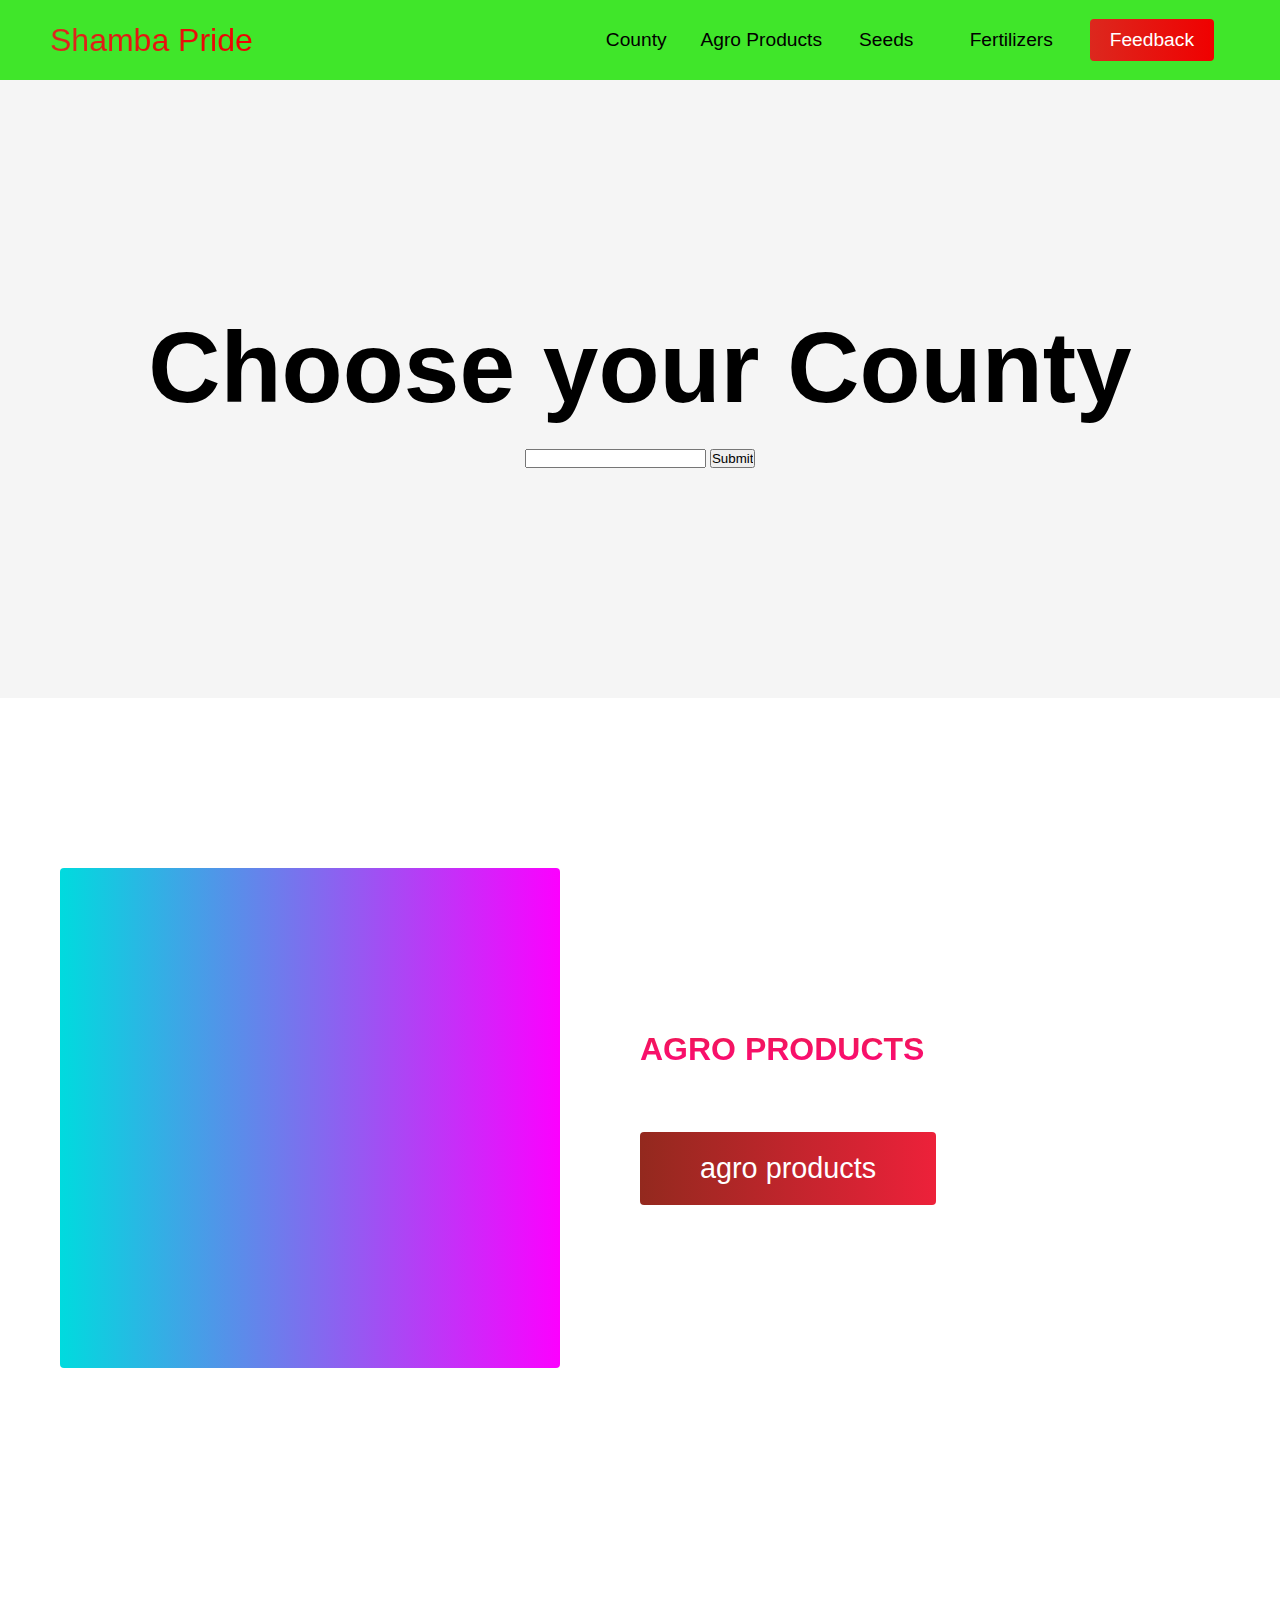
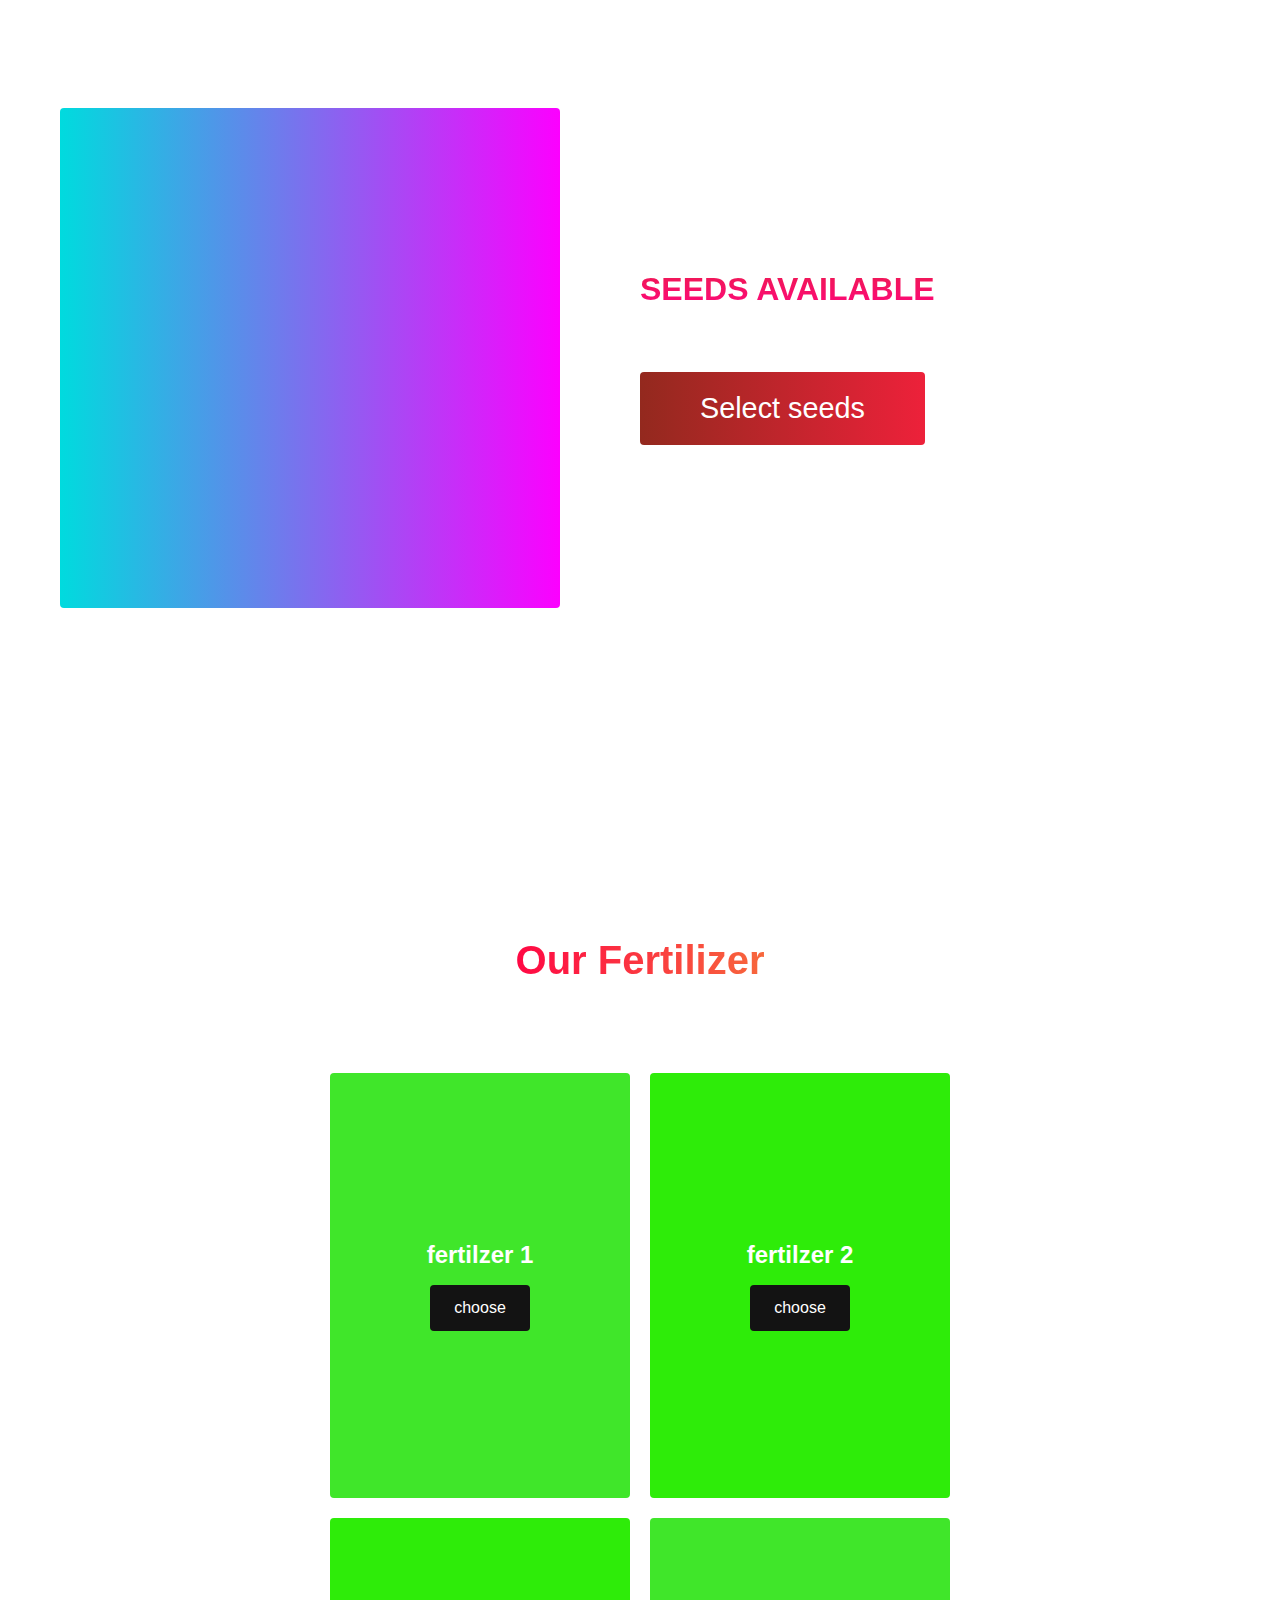
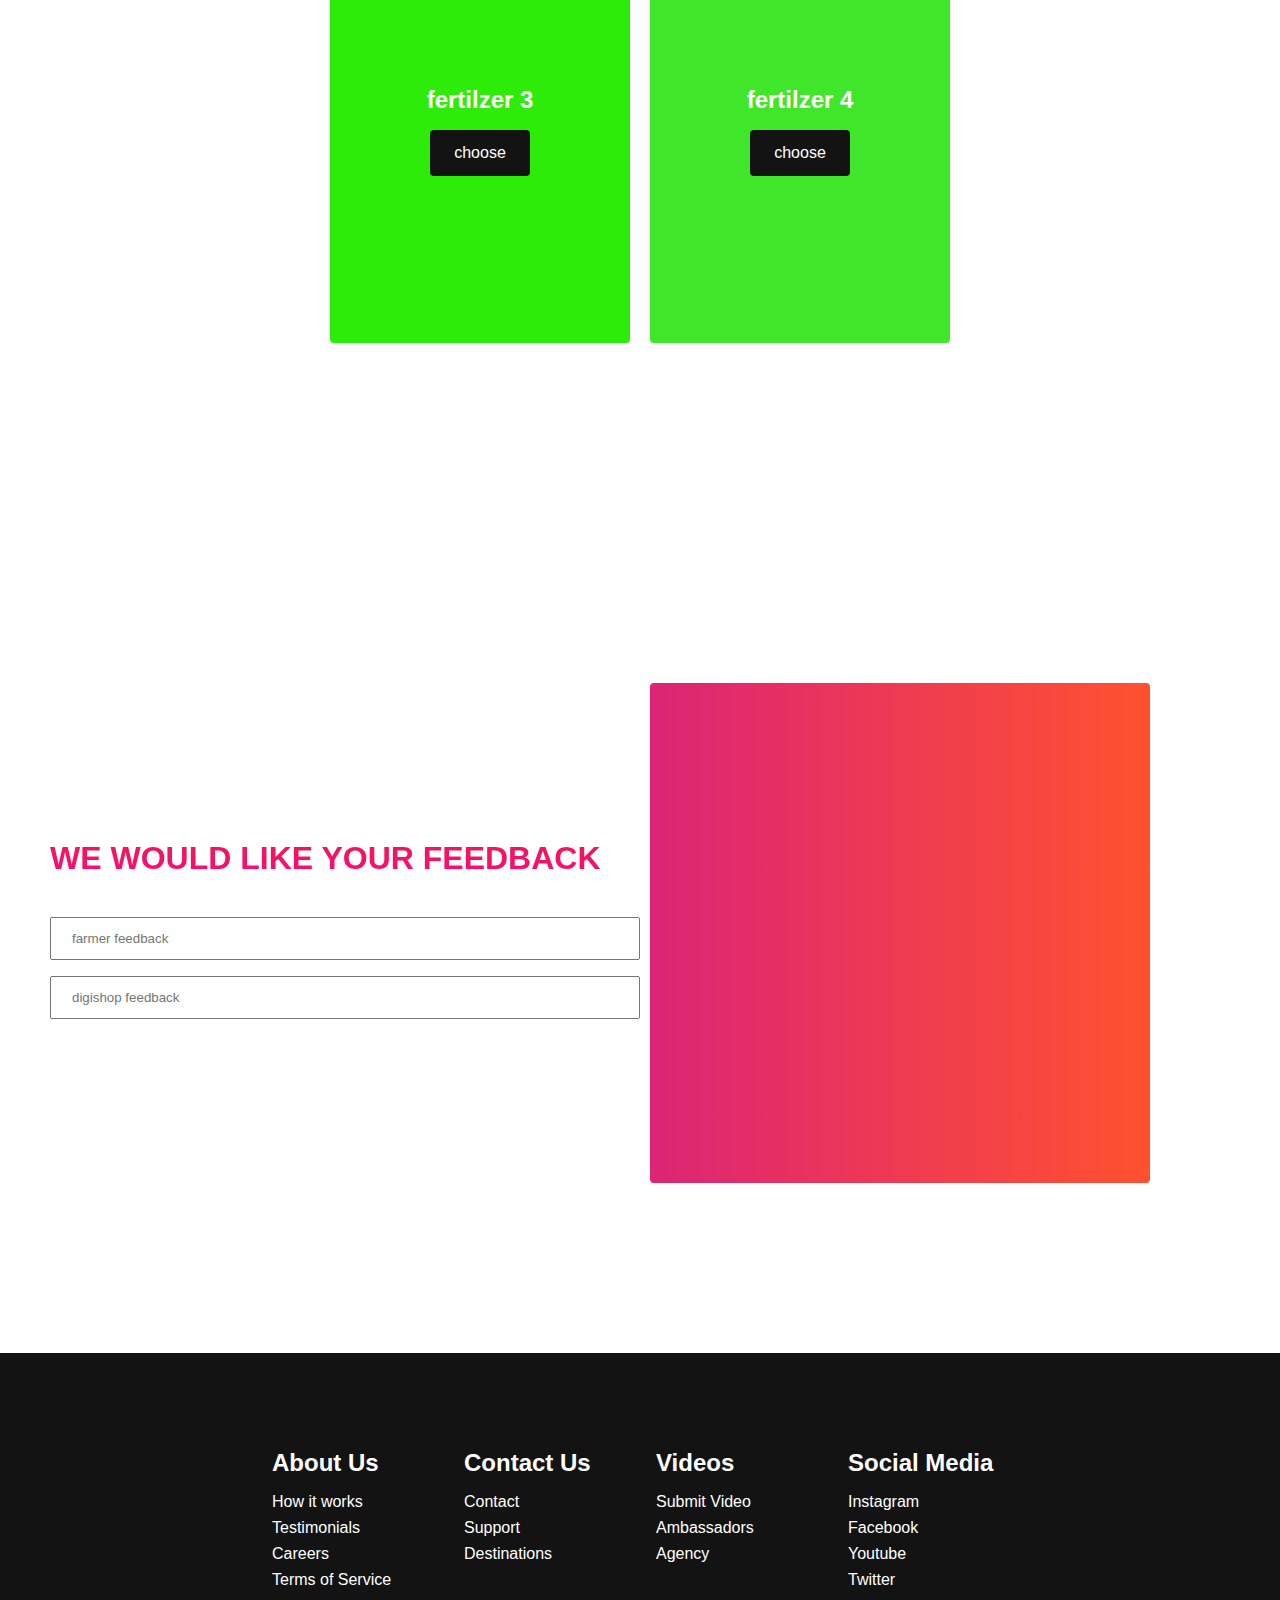
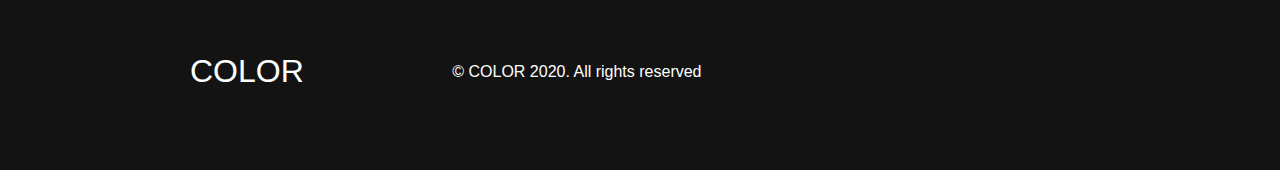
<file: home page/index.html>
<!DOCTYPE html>
<html lang="en">
  <head>
    <meta charset="UTF-8" />
    <meta name="viewport" content="width=device-width, initial-scale=1.0" />
    <title>Shamba pride feedback page</title>
    <link rel="stylesheet" href="styles.css" />
    <link
      rel="stylesheet"
      href="https://use.fontawesome.com/releases/v5.14.0/css/all.css"
      integrity="sha384-HzLeBuhoNPvSl5KYnjx0BT+WB0QEEqLprO+NBkkk5gbc67FTaL7XIGa2w1L0Xbgc"
      crossorigin="anonymous"
    />
  </head>
  <body>
    <!-- Navbar Section -->
    <nav class="navbar">
      <div class="navbar__container">
        <a href="#home" id="navbar__logo">Shamba Pride</a>
        <div class="navbar__toggle" id="mobile-menu">
          <span class="bar"></span> <span class="bar"></span>
          <span class="bar"></span>
        </div>
        <ul class="navbar__menu">
          <li class="navbar__item">
            <a href="#county" class="navbar__links" id="county-page">County</a>
          </li>
          <li class="navbar__item">
            <a href="#agro-products" class="navbar__links" id="AgroProducts-page">Agro Products</a>
          </li>
          <li class="navbar__item">
            <a href="#seeds" class="navbar__links" id="seeds-page">Seeds</a>
          </li>
          <li class="navbar__item">
            <a href="#fertilizers" class="navbar__links" id="fertilizers-page"
              >Fertilizers</a
            >
          </li>
          <li class="navbar__btn">
            <a href="#sign-up" class="button" id="signup">Feedback</a>
          </li>
        </ul>
      </div>
    </nav>

    <!-- county Section -->
    <div class="hero" id="county">
      <div class="hero__container">
        <h1 class="hero__heading">Choose your County</h1>
        <form action="/action_page.php" method="get">
  <label for="county"></label>
  <input list="county" name="county" id="county">
  <datalist id="county">
    <option value="Nyeri">
    <option value="Isiolo">
    <option value="Kiambu">
    <option value="Kajiado">
  </datalist>
  <input type="submit">
</form>
        
      </div>
    </div>

    <!-- agro-products Section -->
    <div class="main" id="agro-products">
      <div class="main__container">
        <div class="main__img--container">
          <div class="main__img--card"><i class="fas fa-layer-group"></i></div>
        </div>
        <div class="main__content">
          <h1>agro products</h1>
          <button class="main__btn"><a href="#">agro products</a></button>
        </div>
      </div>
    </div>

     <!-- seeds Section -->
    <div class="main" id="seeds">
      <div class="main__container">
        <div class="main__img--container">
          <div class="main__img--card"><i class="fas fa-layer-group"></i></div>
        </div>
        <div class="main__content">
          <h1>Seeds available</h1>
          <button class="main__btn"><a href="#">Select seeds</a></button>
        </div>
      </div>
    </div>

    <!-- fertilizer Section -->
    <div class="services" id="fertilizers">
      <h1>Our Fertilizer</h1>
      <div class="services__wrapper">
        <div class="services__card">
          <h2>fertilzer 1</h2>
          <div class="services__btn"><button>choose</button></div>
        </div>
        <div class="services__card">
          <h2>fertilzer 2</h2>
          <div class="services__btn"><button>choose</button></div>
        </div>
        <div class="services__card">
          <h2>fertilzer 3</h2>
          <div class="services__btn"><button>choose</button></div>
        </div>
        <div class="services__card">
          <h2>fertilzer 4</h2>
          <div class="services__btn"><button>choose</button></div>
        </div>
      </div>
    </div>

    <!-- Features Section -->
    <div class="main" id="sign-up">
      <div class="main__container">
        <div class="main__content">
          <h1>we would like your feedback</h1>
          <input type="text" placeholder="farmer feedback">
          <input type="text" placeholder="digishop feedback">
        </div>
        <div class="main__img--container">
          <div class="main__img--card" id="card-2">
            <i class="fas fa-users"></i>
          </div>
        </div>
      </div>
    </div>

    <!-- Footer Section -->
    <div class="footer__container">
      <div class="footer__links">
        <div class="footer__link--wrapper">
          <div class="footer__link--items">
            <h2>About Us</h2>
            <a href="/sign__up">How it works</a> <a href="/">Testimonials</a>
            <a href="/">Careers</a> <a href="/">Terms of Service</a>
          </div> 
          <div class="footer__link--items">
            <h2>Contact Us</h2>
            <a href="/">Contact</a> <a href="/">Support</a>
            <a href="/">Destinations</a>
          </div>
        </div>
        <div class="footer__link--wrapper">
           <div class="footer__link--items">
            <h2>Videos</h2>
            <a href="/">Submit Video</a> <a href="/">Ambassadors</a>
            <a href="/">Agency</a>
          </div>
          <div class="footer__link--items">
            <h2>Social Media</h2>
            <a href="/">Instagram</a> <a href="/">Facebook</a>
            <a href="/">Youtube</a> <a href="/">Twitter</a>
          </div>
        </div>
      </div>
      <section class="social__media">
        <div class="social__media--wrap">
          <div class="footer__logo">
            <a href="/" id="footer__logo">COLOR</a>
          </div>
          <p class="website__rights">© COLOR 2020. All rights reserved</p>
          <div class="social__icons">
            <a href="/" class="social__icon--link" target="_blank"
              ><i class="fab fa-facebook"></i
            ></a>
            <a href="/" class="social__icon--link"
              ><i class="fab fa-instagram"></i
            ></a>
            <a href="/" class="social__icon--link"
              ><i class="fab fa-youtube"></i
            ></a>
            <a href="/" class="social__icon--link"
              ><i class="fab fa-linkedin"></i
            ></a>
            <a href="/" class="social__icon--link"
              ><i class="fab fa-twitter"></i
            ></a>
          </div>
        </div>
      </section>
    </div>

    <script src="app.js"></script>
  </body>
</html>
</file>
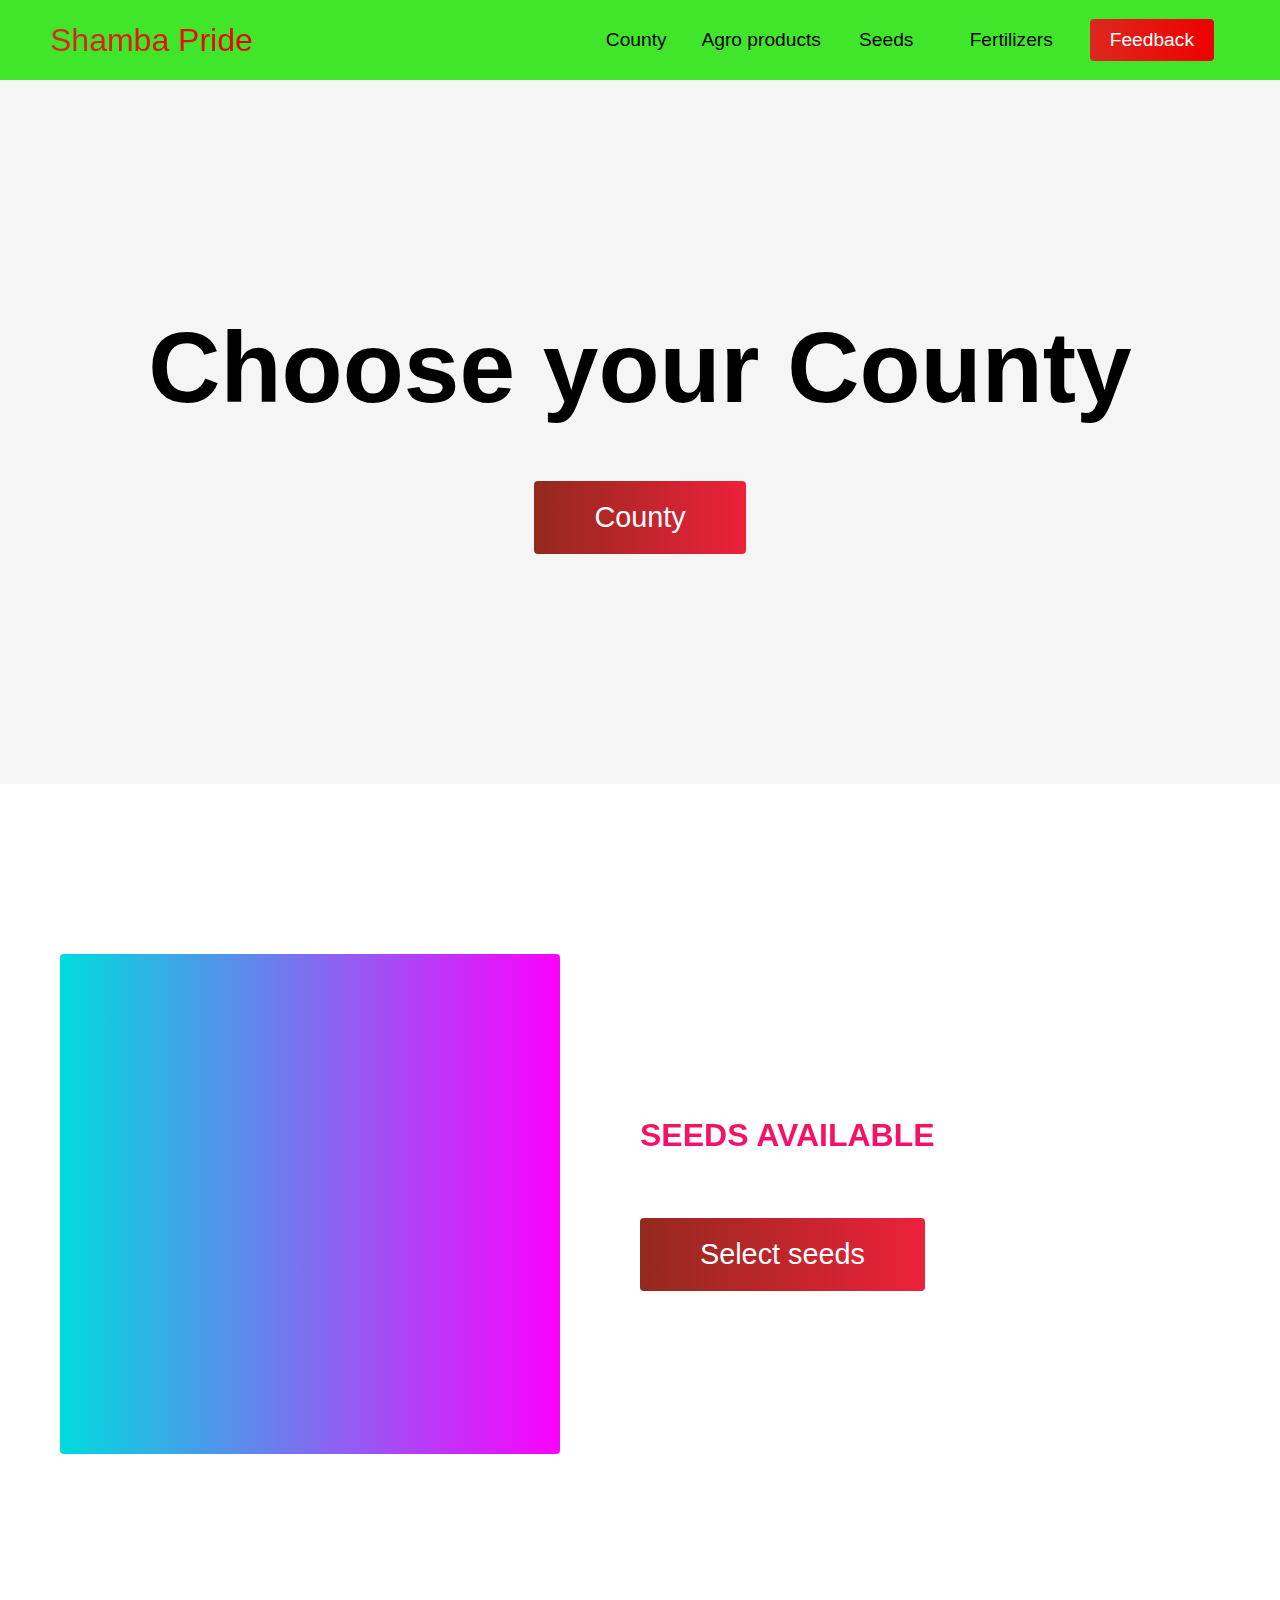
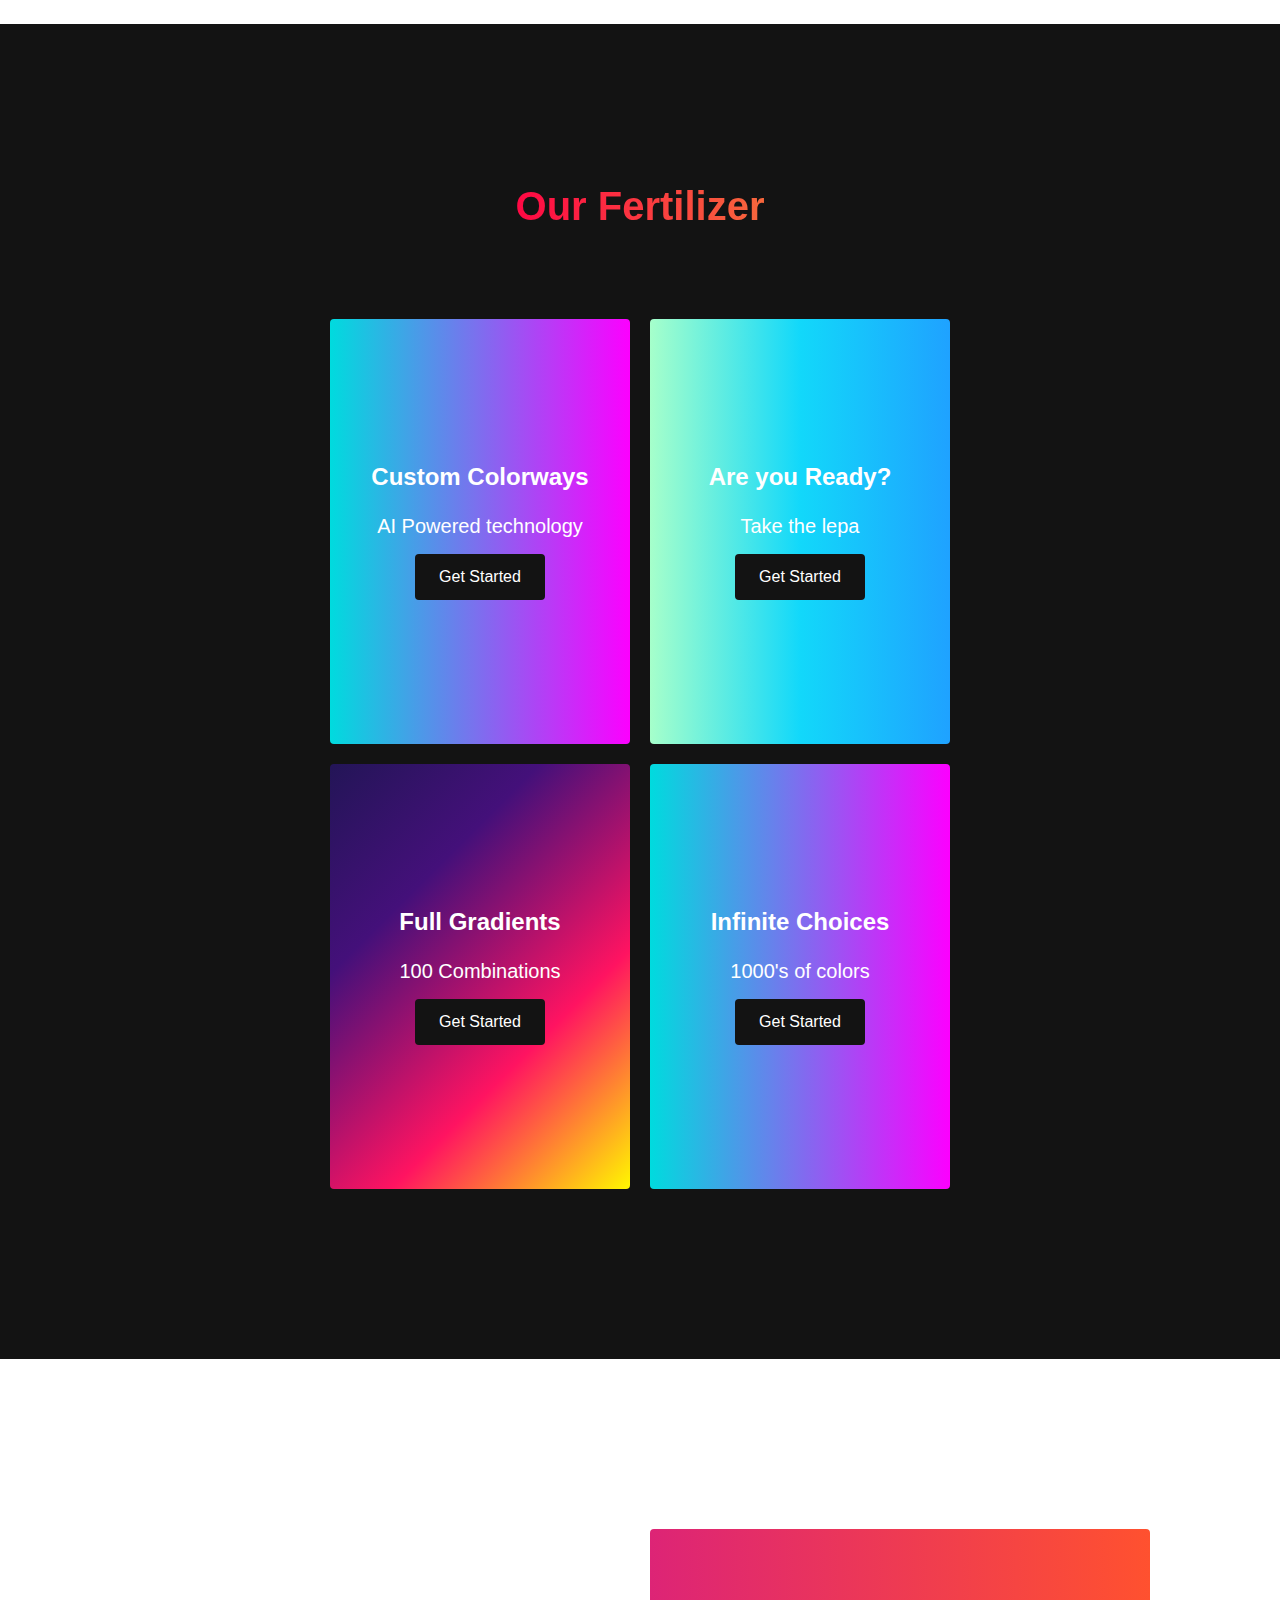
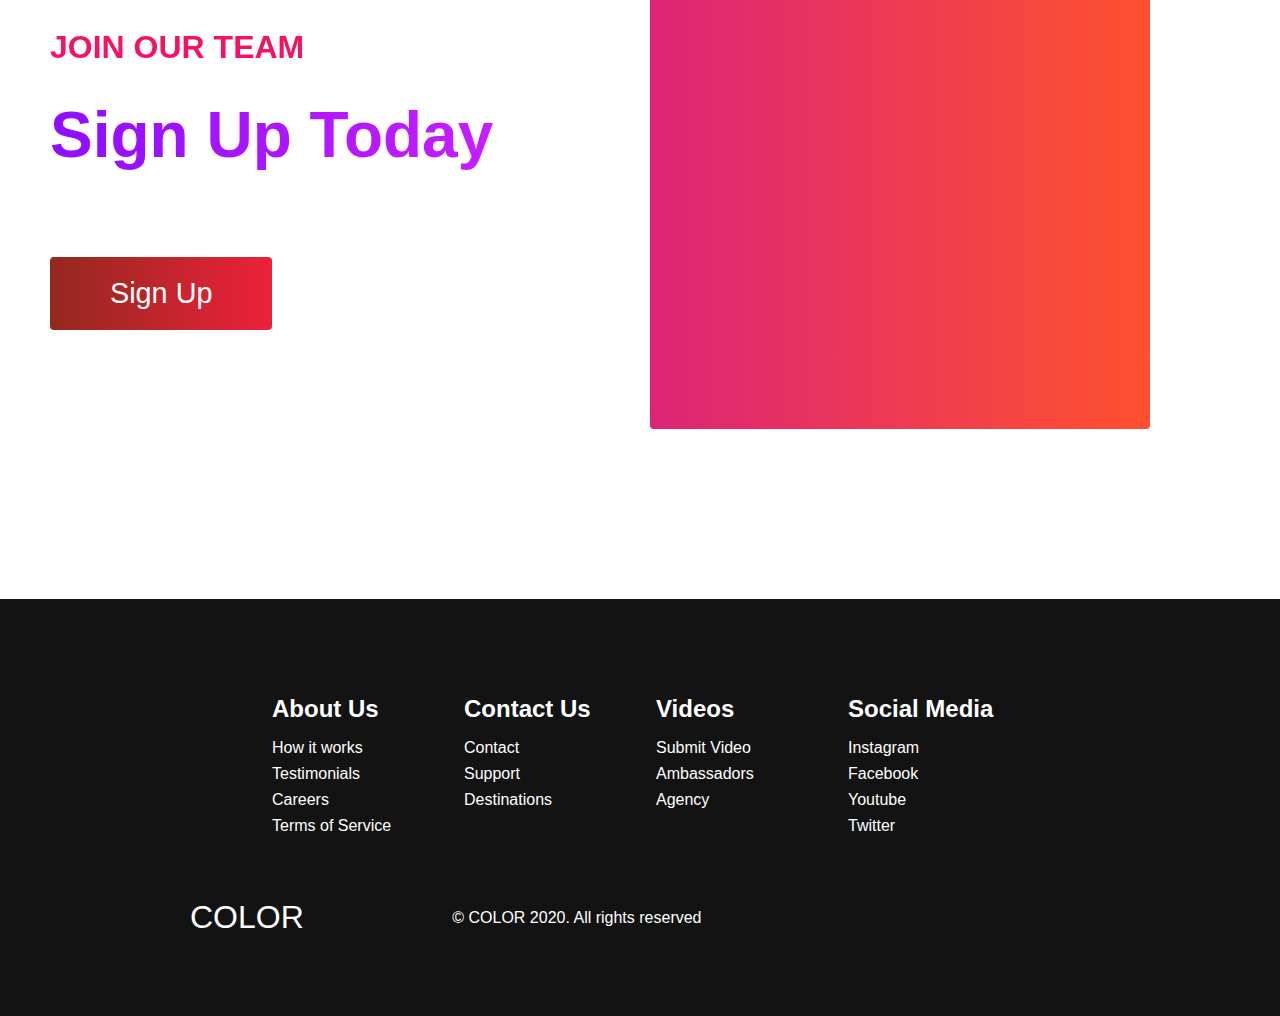
<file: multi_login/home page/index.html>
<!DOCTYPE html>
<html lang="en">
  <head>
    <meta charset="UTF-8" />
    <meta name="viewport" content="width=device-width, initial-scale=1.0" />
    <title>Shamba pride feedback page</title>
    <link rel="stylesheet" href="styles.css" />
    <link
      rel="stylesheet"
      href="https://use.fontawesome.com/releases/v5.14.0/css/all.css"
      integrity="sha384-HzLeBuhoNPvSl5KYnjx0BT+WB0QEEqLprO+NBkkk5gbc67FTaL7XIGa2w1L0Xbgc"
      crossorigin="anonymous"
    />
  </head>
  <body>
    <!-- Navbar Section -->
    <nav class="navbar">
      <div class="navbar__container">
        <a href="#home" id="navbar__logo">Shamba Pride</a>
        <div class="navbar__toggle" id="mobile-menu">
          <span class="bar"></span> <span class="bar"></span>
          <span class="bar"></span>
        </div>
        <ul class="navbar__menu">
          <li class="navbar__item">
            <a href="#home" class="navbar__links" id="home-page">County</a>
          </li>
          <li class="navbar__item">
            <a href="#home" class="navbar__links" id="home-page">Agro products</a>
          </li>
          <li class="navbar__item">
            <a href="#about" class="navbar__links" id="about-page">Seeds</a>
          </li>
          <li class="navbar__item">
            <a href="#services" class="navbar__links" id="services-page"
              >Fertilizers</a
            >
          </li>
          <li class="navbar__btn">
            <a href="#sign-up" class="button" id="signup">Feedback</a>
          </li>
        </ul>
      </div>
    </nav>

    <!-- Hero Section -->
    <div class="hero" id="home">
      <div class="hero__container">
        <h1 class="hero__heading">Choose your County</h1>
        <button class="main__btn"><a href="#">County</a></button>
      </div>
    </div>

    <!-- About Section -->
    <div class="main" id="about">
      <div class="main__container">
        <div class="main__img--container">
          <div class="main__img--card"><i class="fas fa-layer-group"></i></div>
        </div>
        <div class="main__content">
          <h1>Seeds available</h1>
          <button class="main__btn"><a href="#">Select seeds</a></button>
        </div>
      </div>
    </div>

    <!-- Services Section -->
    <div class="services" id="services">
      <h1>Our Fertilizer</h1>
      <div class="services__wrapper">
        <div class="services__card">
          <h2>Custom Colorways</h2>
          <p>AI Powered technology</p>
          <div class="services__btn"><button>Get Started</button></div>
        </div>
        <div class="services__card">
          <h2>Are you Ready?</h2>
          <p>Take the lepa</p>
          <div class="services__btn"><button>Get Started</button></div>
        </div>
        <div class="services__card">
          <h2>Full Gradients</h2>
          <p>100 Combinations</p>
          <div class="services__btn"><button>Get Started</button></div>
        </div>
        <div class="services__card">
          <h2>Infinite Choices</h2>
          <p>1000's of colors</p>
          <div class="services__btn"><button>Get Started</button></div>
        </div>
      </div>
    </div>

    <!-- Features Section -->
    <div class="main" id="sign-up">
      <div class="main__container">
        <div class="main__content">
          <h1>Join Our Team</h1>
          <h2>Sign Up Today</h2>
          <p>See what makes us different</p>
          <button class="main__btn"><a href="#">Sign Up</a></button>
        </div>
        <div class="main__img--container">
          <div class="main__img--card" id="card-2">
            <i class="fas fa-users"></i>
          </div>
        </div>
      </div>
    </div>

    <!-- Footer Section -->
    <div class="footer__container">
      <div class="footer__links">
        <div class="footer__link--wrapper">
          <div class="footer__link--items">
            <h2>About Us</h2>
            <a href="/sign__up">How it works</a> <a href="/">Testimonials</a>
            <a href="/">Careers</a> <a href="/">Terms of Service</a>
          </div>
          <div class="footer__link--items">
            <h2>Contact Us</h2>
            <a href="/">Contact</a> <a href="/">Support</a>
            <a href="/">Destinations</a>
          </div>
        </div>
        <div class="footer__link--wrapper">
          <div class="footer__link--items">
            <h2>Videos</h2>
            <a href="/">Submit Video</a> <a href="/">Ambassadors</a>
            <a href="/">Agency</a>
          </div>
          <div class="footer__link--items">
            <h2>Social Media</h2>
            <a href="/">Instagram</a> <a href="/">Facebook</a>
            <a href="/">Youtube</a> <a href="/">Twitter</a>
          </div>
        </div>
      </div>
      <section class="social__media">
        <div class="social__media--wrap">
          <div class="footer__logo">
            <a href="/" id="footer__logo">COLOR</a>
          </div>
          <p class="website__rights">© COLOR 2020. All rights reserved</p>
          <div class="social__icons">
            <a href="/" class="social__icon--link" target="_blank"
              ><i class="fab fa-facebook"></i
            ></a>
            <a href="/" class="social__icon--link"
              ><i class="fab fa-instagram"></i
            ></a>
            <a href="/" class="social__icon--link"
              ><i class="fab fa-youtube"></i
            ></a>
            <a href="/" class="social__icon--link"
              ><i class="fab fa-linkedin"></i
            ></a>
            <a href="/" class="social__icon--link"
              ><i class="fab fa-twitter"></i
            ></a>
          </div>
        </div>
      </section>
    </div>

    <script src="app.js"></script>
  </body>
</html>
</file>
<file: home page/styles.css>
* {
  box-sizing: border-box;
  margin: 0;
  padding: 0;
  font-family: 'Kumbh Sans', sans-serif;
  scroll-behavior: smooth;
}

.navbar {
  background: #40e62a;
  height: 80px;
  display: flex;
  justify-content: center;
  align-items: center;
  font-size: 1.2rem;
  position: sticky;
  top: 0;
  z-index: 999;
}

.navbar__container {
  display: flex;
  justify-content: space-between;
  height: 80px;
  z-index: 1;
  width: 100%;
  max-width: 1300px;
  margin: 0 auto;
  padding: 0 50px;
}

#navbar__logo {
 background: #F00000;  
background: -webkit-linear-gradient(to right, #DC281E, #F00000); 
background: linear-gradient(to right, #DC281E, #F00000); 
  background-size: 100%;
  -webkit-background-clip: text;
  -moz-background-clip: text;
  -webkit-text-fill-color: transparent;
  -moz-text-fill-color: transparent;
  display: flex;
  align-items: center;
  cursor: pointer;
  text-decoration: none;
  font-size: 2rem;
}

.navbar__menu {
  display: flex;
  align-items: center;
  list-style: none;
}

.navbar__item {
  height: 80px;
}

.navbar__links {
  color: rgb(0, 0, 0);
  display: flex;
  align-items: center;
  justify-content: center;
  width: 125px;
  text-decoration: none;
  height: 100%;
  transition: all 0.3s ease;
}

.navbar__btn {
  display: flex;
  justify-content: center;
  align-items: center;
  padding: 0 1rem;
  width: 100%;
}

.button {
  display: flex;
  justify-content: center;
  align-items: center;
  text-decoration: none;
  padding: 10px 20px;
  height: 100%;
  width: 100%;
  border: none;
  outline: none;
  border-radius: 4px;
  background: #F00000;  
background: -webkit-linear-gradient(to right, #DC281E, #F00000); 
background: linear-gradient(to right, #DC281E, #F00000); 
  color: #fff;
  transition: all 0.3s ease;
}

.navbar__links:hover {
  color: #ec1911;
  transition: all 0.3s ease;
}

@media screen and (max-width: 960px) {
  .navbar__container {
    display: flex;
    justify-content: space-between;
    height: 80px;
    z-index: 1;
    width: 100%;
    max-width: 1300px;
    padding: 0;
  }

  .navbar__menu {
    display: grid;
    grid-template-columns: auto;
    margin: 0;
    width: 100%;
    position: absolute;
    top: -1000px;
    opacity: 1;
    transition: all 0.5s ease;
    z-index: -1;
  }

  .navbar__menu.active {
    background: #2eec09;
    top: 100%;
    opacity: 1;
    transition: all 0.5s ease;
    z-index: 99;
    height: 60vh;
    font-size: 1.6rem;
  }

  #navbar__logo {
    padding-left: 25px;
  }

  .navbar__toggle .bar {
    width: 25px;
    height: 3px;
    margin: 5px auto;
    transition: all 0.3s ease-in-out;
    background: #fff;
  }

  .navbar__item {
    width: 100%;
  }

  .navbar__links {
    text-align: center;
    padding: 2rem;
    width: 100%;
    display: table;
  }

  .navbar__btn {
    padding-bottom: 2rem;
  }

  .button {
    display: flex;
    justify-content: center;
    align-items: center;
    width: 80%;
    height: 80px;
    margin: 0;
  }

  #mobile-menu {
    position: absolute;
    top: 20%;
    right: 5%;
    transform: translate(5%, 20%);
  }

  .navbar__toggle .bar {
    display: block;
    cursor: pointer;
  }

  #mobile-menu.is-active .bar:nth-child(2) {
    opacity: 0;
  }

  #mobile-menu.is-active .bar:nth-child(1) {
    transform: translateY(8px) rotate(45deg);
  }

  #mobile-menu.is-active .bar:nth-child(3) {
    transform: translateY(-8px) rotate(-45deg);
  }
}

/* Hero Section */
.hero {
  background:whitesmoke;
  padding: 200px 0;
}

.hero__container {
  display: flex;
  flex-direction: column;
  justify-content: center;
  align-items: center;
  max-width: 1200px;
  margin: 0 auto;
  height: 90%;
  text-align: center;
  padding: 30px;
}

.hero__heading {
  font-size: 100px;
  margin-bottom: 24px;
  color:black;
}

.hero__heading span {
  
  background-size: 100%;
  -webkit-background-clip: text;
  -moz-background-clip: text;
  -webkit-text-fill-color: transparent;
  -mo-text-fill-color: transparent;
}



.highlight {
  border-bottom: 4px solid rgb(245, 12, 43);
}

@media screen and (max-width: 768px) {
  .hero__heading {
    font-size: 60px;
  }

  .hero__description {
    font-size: 40px;
  }
}

/* About Section */
.main {
  background-color: white;
  padding: 10rem 0;
}

.main__container {
  display: grid;
  grid-template-columns: 1fr 1fr;
  align-items: center;
  justify-content: center;
  margin: 0 auto;
  height: 90%;
  z-index: 1;
  width: 100%;
  max-width: 1300px;
  padding: 0 50px;
}

.main__content {
  color: #fff;
  width: 100%;
}

.main__content h1 {
  font-size: 2rem;
  background-color: #fe3b6f;
  background-image: linear-gradient(to top, #ff087b 0%, #ed1a52 100%);
  background-size: 100%;
  -webkit-background-clip: text;
  -moz-background-clip: text;
  -webkit-text-fill-color: transparent;
  -moz-text-fill-color: transparent;
  text-transform: uppercase;
  margin-bottom: 32px;
}

.main__content h2 {
  font-size: 4rem;
  background: #ff8177; /* fallback for old browsers */
  background: -webkit-linear-gradient(
    to right,
    #9114ff,
    #da22ff
  ); /* Chrome 10-25, Safari 5.1-6 */
  background: linear-gradient(
    to right,
    #8f0eff,
    #da22ff
  ); /* W3C, IE 10+/ Edge, Firefox 16+, Chrome 26+, Opera 12+, Safari 7+ */
  background-size: 100%;
  -webkit-background-clip: text;
  -moz-background-clip: text;
  -webkit-text-fill-color: transparent;
  -moz-text-fill-color: transparent;
}

.main__content p {
  margin-top: 1rem;
  font-size: 2rem;
  font-weight: 700;
}

.main__btn {
  font-size: 1.8rem;
  background: #ED213A;  /* fallback for old browsers */
background: -webkit-linear-gradient(to right, #93291E, #ED213A);  /* Chrome 10-25, Safari 5.1-6 */
background: linear-gradient(to right, #93291E, #ED213A); /* W3C, IE 10+/ Edge, Firefox 16+, Chrome 26+, Opera 12+, Safari 7+ */

  padding: 20px 60px;
  border: none;
  border-radius: 4px;
  margin-top: 2rem;
  cursor: pointer;
  position: relative;
  transition: all 0.35s;
  outline: none;
}

.main__btn a {
  position: relative;
  z-index: 2;
  color: #fff;
  text-decoration: none;
}

.main__btn:after {
  position: absolute;
  content: '';
  top: 0;
  left: 0;
  width: 0;
  height: 100%;
  background: red;
  transition: all 0.35s;
  border-radius: 4px;
}

.main__btn:hover {
  color: #fff;
}

.main__btn:hover:after {
  width: 100%;
}

.main__img--container {
  text-align: center;
}

.main__img--card {
  margin: 10px;
  height: 500px;
  width: 500px;
  border-radius: 4px;
  display: flex;
  flex-direction: column;
  justify-content: center;
  color: #fff;
  background-image: linear-gradient(to right, #00dbde 0%, #fc00ff 100%);
}

.fa-layer-group,
.fa-users {
  font-size: 14rem;
}

#card-2 {
  background: #ff512f;
  background: -webkit-linear-gradient(to right, #dd2476, #ff512f);
  background: linear-gradient(to right, #dd2476, #ff512f);
}

/* Mobile Responsive */
@media screen and (max-width: 1100px) {
  .main__container {
    display: grid;
    grid-template-columns: 1fr;
    align-items: center;
    justify-content: center;
    width: 100%;
    margin: 0 auto;
    height: 90%;
  }

  .main__img--container {
    display: flex;
    justify-content: center;
  }

  .main__img--card {
    height: 425px;
    width: 425px;
  }

  .main__content {
    text-align: center;
    margin-bottom: 4rem;
  }

  .main__content h1 {
    font-size: 2.5rem;
    margin-top: 2rem;
  }

  .main__content h2 {
    font-size: 3rem;
  }

  .main__content p {
    margin-top: 1rem;
    font-size: 1.5rem;
  }
}

@media screen and (max-width: 480px) {
  .main__img--card {
    width: 250px;
    height: 250px;
  }

  .fa-users,
  .fa-layer-group {
    font-size: 4rem;
  }

  .main__content h1 {
    font-size: 2rem;
    margin-top: 3rem;
  }
  .main__content h2 {
    font-size: 2rem;
  }

  .main__content p {
    margin-top: 2rem;
  }

  .main__btn {
    padding: 12px 36px;
    margin: 2.5rem 0;
  }
}

/* Services Section */
.services {
  background: white;
  display: flex;
  flex-direction: column;
  justify-content: center;
  align-items: center;
  height: 100%;
  padding: 10rem 0;
}

.services h1 {
  background-color: #ff8177;
  background-image: linear-gradient(to right, #ff0844 0%, #f7673c 100%);
  background-size: 100%;
  -webkit-background-clip: text;
  -moz-background-clip: text;
  -webkit-text-fill-color: transparent;
  -moz-text-fill-color: transparent;
  margin-bottom: 5rem;
  font-size: 2.5rem;
}

.services__wrapper {
  display: grid;
  grid-template-columns: 1fr 1fr 1fr 1fr;
  grid-template-rows: 1fr;
}

.services__card {
  margin: 10px;
  height: 425px;
  width: 300px;
  border-radius: 4px;
  display: flex;
  flex-direction: column;
  justify-content: center;
  color: #fff;
 background: #40e62a;
  transition: 0.3s ease-in;
}

.services__card:nth-child(2) {
  background-color: #2eec09;
}

.services__card:nth-child(3) {
  background-color: #2eec09;
}

.services__card h2 {
  text-align: center;
}

.services__card p {
  text-align: center;
  margin-top: 24px;
  font-size: 20px;
}

.services__btn {
  display: flex;
  justify-content: center;
  margin-top: 16px;
}

.services__card button {
  color: #fff;
  padding: 14px 24px;
  border: none;
  outline: none;
  border-radius: 4px;
  background: #131313;
  font-size: 1rem;
}

.services__card button:hover {
  cursor: pointer;
}

.services__card:hover {
  transform: scale(1.075);
  transition: 0.3s ease-in;
  cursor: pointer;
}

@media screen and (max-width: 1300px) {
  .services__wrapper {
    grid-template-columns: 1fr 1fr;
  }
}

@media screen and (max-width: 768px) {
  .services__wrapper {
    grid-template-columns: 1fr;
  }
}

/* Footer CSS */
.footer__container {
  background-color: #131313;
  padding: 5rem 0;
  display: flex;
  flex-direction: column;
  justify-content: center;
  align-items: center;
}

#footer__logo {
  color: #fff;
  display: flex;
  align-items: center;
  cursor: pointer;
  text-decoration: none;
  font-size: 2rem;
}

.footer__links {
  width: 100%;
  max-width: 1000px;
  display: flex;
  justify-content: center;
}

.footer__link--wrapper {
  display: flex;
}

.footer__link--items {
  display: flex;
  flex-direction: column;
  align-items: flex-start;
  margin: 16px;
  text-align: left;
  width: 160px;
  box-sizing: border-box;
}

.footer__link--items h2 {
  margin-bottom: 16px;
  color: #fff;
}

.footer__link--items a {
  color: #fff;
  text-decoration: none;
  margin-bottom: 0.5rem;
  transition: 0.3 ease-out;
}

.footer__link--items a:hover {
  color: #e9e9e9;
  transition: 0.3 ease-out;
}

.social__icon--link {
  color: #fff;
  font-size: 24px;
}

.social__media {
  max-width: 1000px;
  width: 100%;
}

.social__media--wrap {
  display: flex;
  justify-content: space-between;
  align-items: center;
  width: 90%;
  max-width: 1000px;
  margin: 40px auto 0 auto;
}

.social__icons {
  display: flex;
  justify-content: space-between;
  align-items: center;
  width: 240px;
}

.website__rights {
  color: #fff;
}

@media screen and (max-width: 820px) {
  .footer__links {
    padding-top: 2rem;
  }

  #footer__logo {
    margin-bottom: 2rem;
  }

  .website__rights {
    margin-bottom: 2rem;
  }

  .footer__link--wrapper {
    flex-direction: column;
  }

  .social__media--wrap {
    flex-direction: column;
  }
}

@media screen and (max-width: 480px) {
  .footer__link--items {
    margin: 0;
    padding: 10px;
    width: 100%;
  }
}
input[type=text] {
  width: 100%;
  padding: 12px 20px;
  margin: 8px 0;
  box-sizing: border-box;
}
</file>
<file: multi_login/home page/styles.css>
* {
  box-sizing: border-box;
  margin: 0;
  padding: 0;
  font-family: 'Kumbh Sans', sans-serif;
  scroll-behavior: smooth;
}

.navbar {
  background: #40e62a;
  height: 80px;
  display: flex;
  justify-content: center;
  align-items: center;
  font-size: 1.2rem;
  position: sticky;
  top: 0;
  z-index: 999;
}

.navbar__container {
  display: flex;
  justify-content: space-between;
  height: 80px;
  z-index: 1;
  width: 100%;
  max-width: 1300px;
  margin: 0 auto;
  padding: 0 50px;
}

#navbar__logo {
 background: #F00000;  
background: -webkit-linear-gradient(to right, #DC281E, #F00000); 
background: linear-gradient(to right, #DC281E, #F00000); 
  background-size: 100%;
  -webkit-background-clip: text;
  -moz-background-clip: text;
  -webkit-text-fill-color: transparent;
  -moz-text-fill-color: transparent;
  display: flex;
  align-items: center;
  cursor: pointer;
  text-decoration: none;
  font-size: 2rem;
}

.navbar__menu {
  display: flex;
  align-items: center;
  list-style: none;
}

.navbar__item {
  height: 80px;
}

.navbar__links {
  color: rgb(0, 0, 0);
  display: flex;
  align-items: center;
  justify-content: center;
  width: 125px;
  text-decoration: none;
  height: 100%;
  transition: all 0.3s ease;
}

.navbar__btn {
  display: flex;
  justify-content: center;
  align-items: center;
  padding: 0 1rem;
  width: 100%;
}

.button {
  display: flex;
  justify-content: center;
  align-items: center;
  text-decoration: none;
  padding: 10px 20px;
  height: 100%;
  width: 100%;
  border: none;
  outline: none;
  border-radius: 4px;
  background: #F00000;  
background: -webkit-linear-gradient(to right, #DC281E, #F00000); 
background: linear-gradient(to right, #DC281E, #F00000); 
  color: #fff;
  transition: all 0.3s ease;
}

.navbar__links:hover {
  color: #ec1911;
  transition: all 0.3s ease;
}

@media screen and (max-width: 960px) {
  .navbar__container {
    display: flex;
    justify-content: space-between;
    height: 80px;
    z-index: 1;
    width: 100%;
    max-width: 1300px;
    padding: 0;
  }

  .navbar__menu {
    display: grid;
    grid-template-columns: auto;
    margin: 0;
    width: 100%;
    position: absolute;
    top: -1000px;
    opacity: 1;
    transition: all 0.5s ease;
    z-index: -1;
  }

  .navbar__menu.active {
    background: #2eec09;
    top: 100%;
    opacity: 1;
    transition: all 0.5s ease;
    z-index: 99;
    height: 60vh;
    font-size: 1.6rem;
  }

  #navbar__logo {
    padding-left: 25px;
  }

  .navbar__toggle .bar {
    width: 25px;
    height: 3px;
    margin: 5px auto;
    transition: all 0.3s ease-in-out;
    background: #fff;
  }

  .navbar__item {
    width: 100%;
  }

  .navbar__links {
    text-align: center;
    padding: 2rem;
    width: 100%;
    display: table;
  }

  .navbar__btn {
    padding-bottom: 2rem;
  }

  .button {
    display: flex;
    justify-content: center;
    align-items: center;
    width: 80%;
    height: 80px;
    margin: 0;
  }

  #mobile-menu {
    position: absolute;
    top: 20%;
    right: 5%;
    transform: translate(5%, 20%);
  }

  .navbar__toggle .bar {
    display: block;
    cursor: pointer;
  }

  #mobile-menu.is-active .bar:nth-child(2) {
    opacity: 0;
  }

  #mobile-menu.is-active .bar:nth-child(1) {
    transform: translateY(8px) rotate(45deg);
  }

  #mobile-menu.is-active .bar:nth-child(3) {
    transform: translateY(-8px) rotate(-45deg);
  }
}

/* Hero Section */
.hero {
  background:whitesmoke;
  padding: 200px 0;
}

.hero__container {
  display: flex;
  flex-direction: column;
  justify-content: center;
  align-items: center;
  max-width: 1200px;
  margin: 0 auto;
  height: 90%;
  text-align: center;
  padding: 30px;
}

.hero__heading {
  font-size: 100px;
  margin-bottom: 24px;
  color:black;
}

.hero__heading span {
  
  background-size: 100%;
  -webkit-background-clip: text;
  -moz-background-clip: text;
  -webkit-text-fill-color: transparent;
  -mo-text-fill-color: transparent;
}



.highlight {
  border-bottom: 4px solid rgb(245, 12, 43);
}

@media screen and (max-width: 768px) {
  .hero__heading {
    font-size: 60px;
  }

  .hero__description {
    font-size: 40px;
  }
}

/* About Section */
.main {
  background-color: white;
  padding: 10rem 0;
}

.main__container {
  display: grid;
  grid-template-columns: 1fr 1fr;
  align-items: center;
  justify-content: center;
  margin: 0 auto;
  height: 90%;
  z-index: 1;
  width: 100%;
  max-width: 1300px;
  padding: 0 50px;
}

.main__content {
  color: #fff;
  width: 100%;
}

.main__content h1 {
  font-size: 2rem;
  background-color: #fe3b6f;
  background-image: linear-gradient(to top, #ff087b 0%, #ed1a52 100%);
  background-size: 100%;
  -webkit-background-clip: text;
  -moz-background-clip: text;
  -webkit-text-fill-color: transparent;
  -moz-text-fill-color: transparent;
  text-transform: uppercase;
  margin-bottom: 32px;
}

.main__content h2 {
  font-size: 4rem;
  background: #ff8177; /* fallback for old browsers */
  background: -webkit-linear-gradient(
    to right,
    #9114ff,
    #da22ff
  ); /* Chrome 10-25, Safari 5.1-6 */
  background: linear-gradient(
    to right,
    #8f0eff,
    #da22ff
  ); /* W3C, IE 10+/ Edge, Firefox 16+, Chrome 26+, Opera 12+, Safari 7+ */
  background-size: 100%;
  -webkit-background-clip: text;
  -moz-background-clip: text;
  -webkit-text-fill-color: transparent;
  -moz-text-fill-color: transparent;
}

.main__content p {
  margin-top: 1rem;
  font-size: 2rem;
  font-weight: 700;
}

.main__btn {
  font-size: 1.8rem;
  background: #ED213A;  /* fallback for old browsers */
background: -webkit-linear-gradient(to right, #93291E, #ED213A);  /* Chrome 10-25, Safari 5.1-6 */
background: linear-gradient(to right, #93291E, #ED213A); /* W3C, IE 10+/ Edge, Firefox 16+, Chrome 26+, Opera 12+, Safari 7+ */

  padding: 20px 60px;
  border: none;
  border-radius: 4px;
  margin-top: 2rem;
  cursor: pointer;
  position: relative;
  transition: all 0.35s;
  outline: none;
}

.main__btn a {
  position: relative;
  z-index: 2;
  color: #fff;
  text-decoration: none;
}

.main__btn:after {
  position: absolute;
  content: '';
  top: 0;
  left: 0;
  width: 0;
  height: 100%;
  background: red;
  transition: all 0.35s;
  border-radius: 4px;
}

.main__btn:hover {
  color: #fff;
}

.main__btn:hover:after {
  width: 100%;
}

.main__img--container {
  text-align: center;
}

.main__img--card {
  margin: 10px;
  height: 500px;
  width: 500px;
  border-radius: 4px;
  display: flex;
  flex-direction: column;
  justify-content: center;
  color: #fff;
  background-image: linear-gradient(to right, #00dbde 0%, #fc00ff 100%);
}

.fa-layer-group,
.fa-users {
  font-size: 14rem;
}

#card-2 {
  background: #ff512f;
  background: -webkit-linear-gradient(to right, #dd2476, #ff512f);
  background: linear-gradient(to right, #dd2476, #ff512f);
}

/* Mobile Responsive */
@media screen and (max-width: 1100px) {
  .main__container {
    display: grid;
    grid-template-columns: 1fr;
    align-items: center;
    justify-content: center;
    width: 100%;
    margin: 0 auto;
    height: 90%;
  }

  .main__img--container {
    display: flex;
    justify-content: center;
  }

  .main__img--card {
    height: 425px;
    width: 425px;
  }

  .main__content {
    text-align: center;
    margin-bottom: 4rem;
  }

  .main__content h1 {
    font-size: 2.5rem;
    margin-top: 2rem;
  }

  .main__content h2 {
    font-size: 3rem;
  }

  .main__content p {
    margin-top: 1rem;
    font-size: 1.5rem;
  }
}

@media screen and (max-width: 480px) {
  .main__img--card {
    width: 250px;
    height: 250px;
  }

  .fa-users,
  .fa-layer-group {
    font-size: 4rem;
  }

  .main__content h1 {
    font-size: 2rem;
    margin-top: 3rem;
  }
  .main__content h2 {
    font-size: 2rem;
  }

  .main__content p {
    margin-top: 2rem;
  }

  .main__btn {
    padding: 12px 36px;
    margin: 2.5rem 0;
  }
}

/* Services Section */
.services {
  background: #131313;
  display: flex;
  flex-direction: column;
  justify-content: center;
  align-items: center;
  height: 100%;
  padding: 10rem 0;
}

.services h1 {
  background-color: #ff8177;
  background-image: linear-gradient(to right, #ff0844 0%, #f7673c 100%);
  background-size: 100%;
  -webkit-background-clip: text;
  -moz-background-clip: text;
  -webkit-text-fill-color: transparent;
  -moz-text-fill-color: transparent;
  margin-bottom: 5rem;
  font-size: 2.5rem;
}

.services__wrapper {
  display: grid;
  grid-template-columns: 1fr 1fr 1fr 1fr;
  grid-template-rows: 1fr;
}

.services__card {
  margin: 10px;
  height: 425px;
  width: 300px;
  border-radius: 4px;
  display: flex;
  flex-direction: column;
  justify-content: center;
  color: #fff;
  background-image: linear-gradient(to right, #00dbde 0%, #fc00ff 100%);
  transition: 0.3s ease-in;
}

.services__card:nth-child(2) {
  background: #1fa2ff; /* fallback for old browsers */
  background: -webkit-linear-gradient(
    to right,
    #a6ffcb,
    #12d8fa,
    #1fa2ff
  ); /* Chrome 10-25, Safari 5.1-6 */
  background: linear-gradient(
    to right,
    #a6ffcb,
    #12d8fa,
    #1fa2ff
  ); /* W3C, IE 10+/ Edge, Firefox 16+, Chrome 26+, Opera 12+, Safari 7+ */
}

.services__card:nth-child(3) {
  background-image: linear-gradient(
    -225deg,
    #231557 0%,
    #44107a 29%,
    #ff1361 67%,
    #fff800 100%
  );
}

.services__card h2 {
  text-align: center;
}

.services__card p {
  text-align: center;
  margin-top: 24px;
  font-size: 20px;
}

.services__btn {
  display: flex;
  justify-content: center;
  margin-top: 16px;
}

.services__card button {
  color: #fff;
  padding: 14px 24px;
  border: none;
  outline: none;
  border-radius: 4px;
  background: #131313;
  font-size: 1rem;
}

.services__card button:hover {
  cursor: pointer;
}

.services__card:hover {
  transform: scale(1.075);
  transition: 0.3s ease-in;
  cursor: pointer;
}

@media screen and (max-width: 1300px) {
  .services__wrapper {
    grid-template-columns: 1fr 1fr;
  }
}

@media screen and (max-width: 768px) {
  .services__wrapper {
    grid-template-columns: 1fr;
  }
}

/* Footer CSS */
.footer__container {
  background-color: #131313;
  padding: 5rem 0;
  display: flex;
  flex-direction: column;
  justify-content: center;
  align-items: center;
}

#footer__logo {
  color: #fff;
  display: flex;
  align-items: center;
  cursor: pointer;
  text-decoration: none;
  font-size: 2rem;
}

.footer__links {
  width: 100%;
  max-width: 1000px;
  display: flex;
  justify-content: center;
}

.footer__link--wrapper {
  display: flex;
}

.footer__link--items {
  display: flex;
  flex-direction: column;
  align-items: flex-start;
  margin: 16px;
  text-align: left;
  width: 160px;
  box-sizing: border-box;
}

.footer__link--items h2 {
  margin-bottom: 16px;
  color: #fff;
}

.footer__link--items a {
  color: #fff;
  text-decoration: none;
  margin-bottom: 0.5rem;
  transition: 0.3 ease-out;
}

.footer__link--items a:hover {
  color: #e9e9e9;
  transition: 0.3 ease-out;
}

.social__icon--link {
  color: #fff;
  font-size: 24px;
}

.social__media {
  max-width: 1000px;
  width: 100%;
}

.social__media--wrap {
  display: flex;
  justify-content: space-between;
  align-items: center;
  width: 90%;
  max-width: 1000px;
  margin: 40px auto 0 auto;
}

.social__icons {
  display: flex;
  justify-content: space-between;
  align-items: center;
  width: 240px;
}

.website__rights {
  color: #fff;
}

@media screen and (max-width: 820px) {
  .footer__links {
    padding-top: 2rem;
  }

  #footer__logo {
    margin-bottom: 2rem;
  }

  .website__rights {
    margin-bottom: 2rem;
  }

  .footer__link--wrapper {
    flex-direction: column;
  }

  .social__media--wrap {
    flex-direction: column;
  }
}

@media screen and (max-width: 480px) {
  .footer__link--items {
    margin: 0;
    padding: 10px;
    width: 100%;
  }
}
</file>
